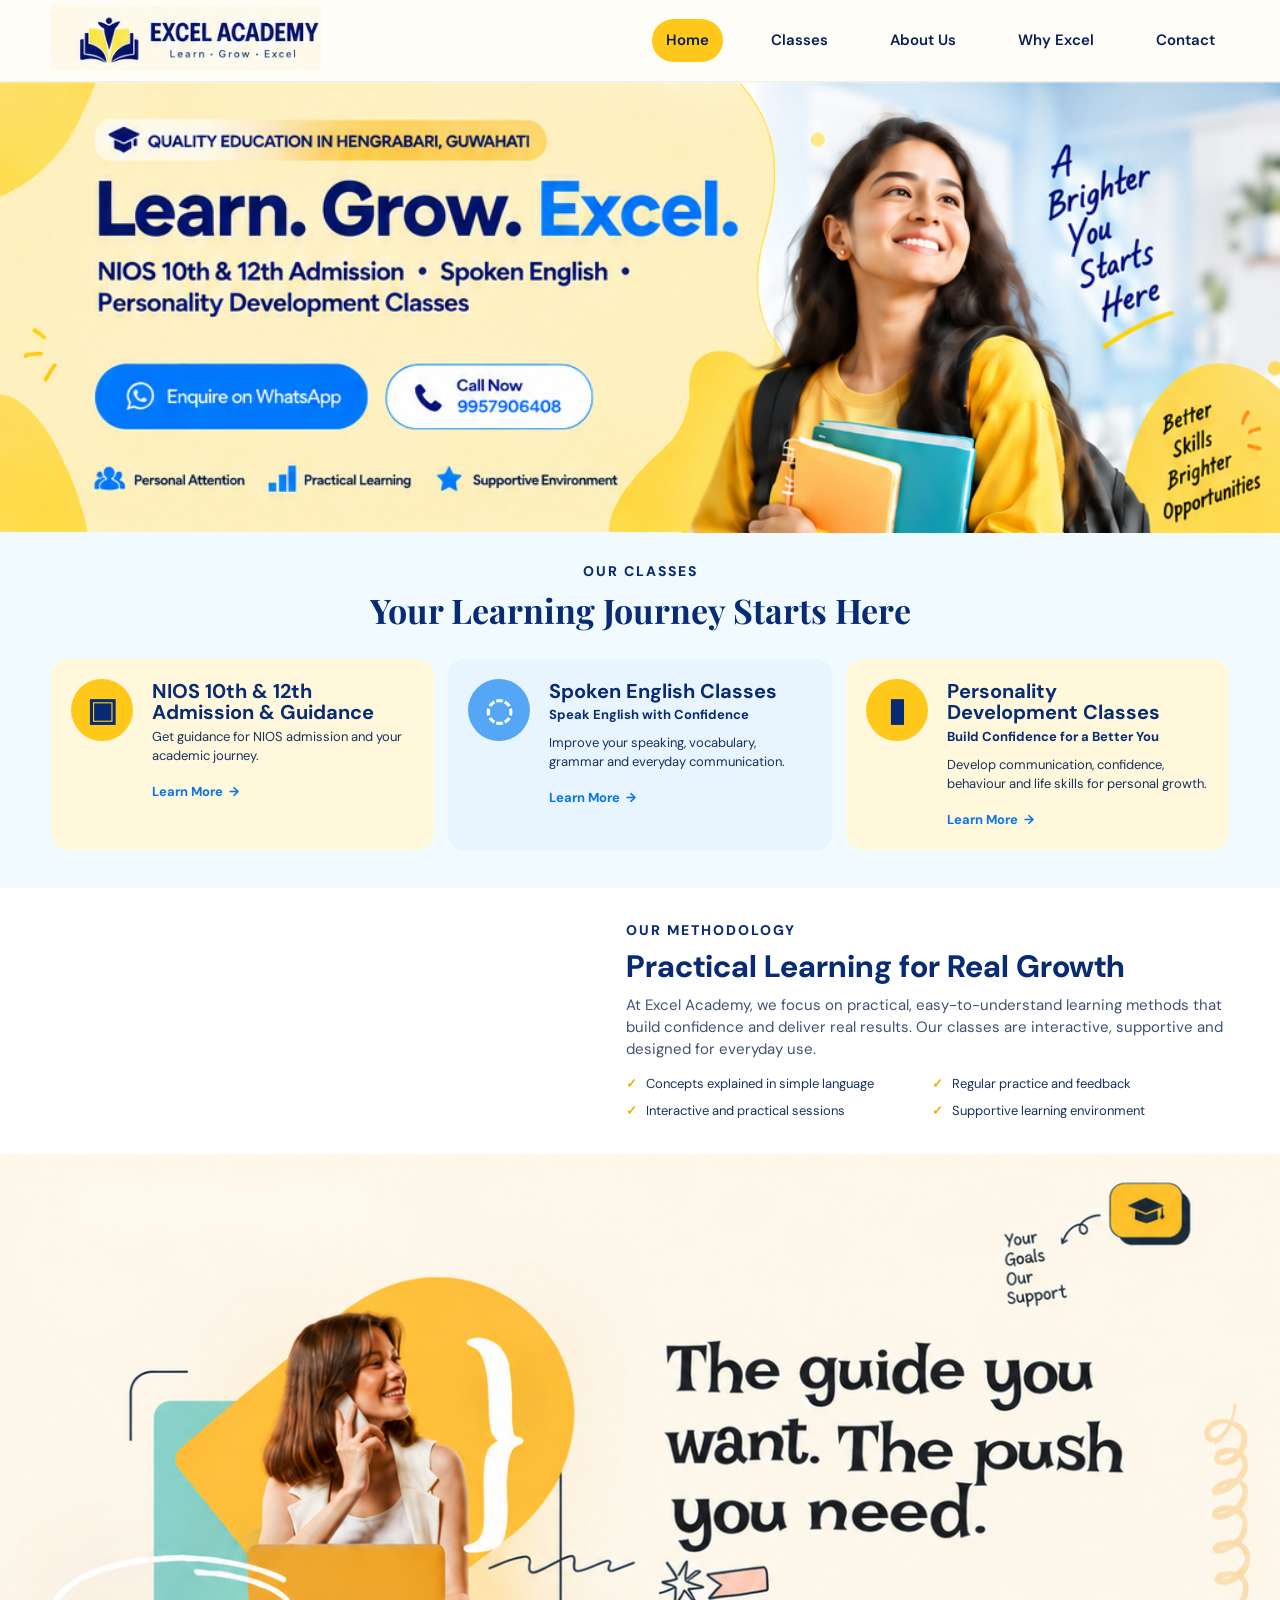
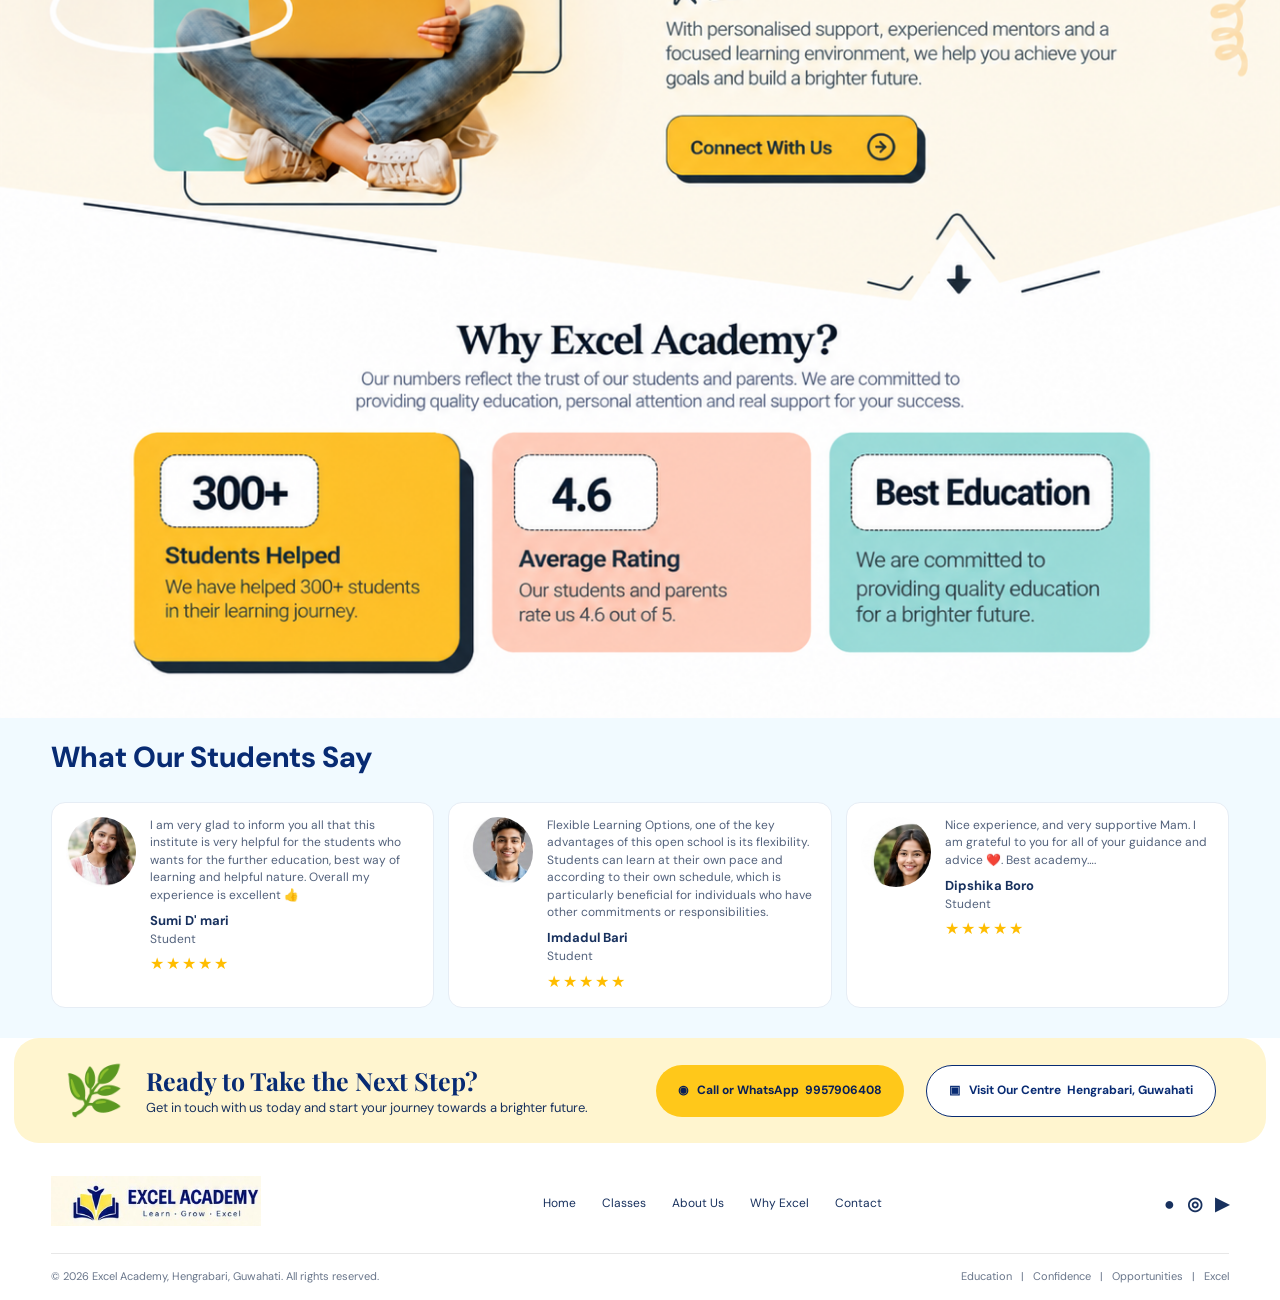
<file: index.html>
<!DOCTYPE html>
<html lang="en">
<head>
  <meta charset="UTF-8">
  <meta name="viewport" content="width=device-width, initial-scale=1.0">
  <title>Excel Academy | Hengrabari, Guwahati</title>
  <meta name="description" content="Excel Academy in Hengrabari, Guwahati — NIOS 10th & 12th admission, Spoken English Classes and Personality Development Classes.">
  <meta name="theme-color" content="#082b73">
  <link rel="preconnect" href="https://fonts.googleapis.com">
  <link rel="preconnect" href="https://fonts.gstatic.com" crossorigin>
  <link href="https://fonts.googleapis.com/css2?family=DM+Sans:wght@400;500;600;700&family=Playfair+Display:wght@600;700&display=swap" rel="stylesheet">
  <link rel="stylesheet" href="style.css?v=2">
</head>
<body>
<header class="site-header">
  <div class="container nav-wrap">
    <a class="brand" href="#home" aria-label="Excel Academy home"><img src="assets/logo.jpg" alt="Excel Academy"></a>
    <button class="menu-toggle" aria-label="Open menu" aria-expanded="false">☰</button>
    <nav class="nav" id="nav">
      <a class="active" href="#home">Home</a><a href="#classes">Classes</a><a href="#about">About Us</a><a href="#why-excel">Why Excel</a><a href="#contact">Contact</a>
    </nav>
  </div>
</header>
<main id="home">
  <section class="hero" aria-label="Excel Academy hero">
    <div class="hero-master">
      <img src="assets/master-hero.png" alt="Learn. Grow. Excel. — Excel Academy" class="hero-master-image">
      <a class="hero-hotspot hero-wa" href="https://wa.me/919957906408?text=Hi%20Excel%20Academy%2C%20I%20would%20like%20to%20know%20more%20about%20your%20classes." target="_blank" rel="noopener" aria-label="Enquire on WhatsApp"></a>
      <a class="hero-hotspot hero-call" href="tel:+919957906408" aria-label="Call Excel Academy"></a>
    </div>
  </section>
  <section class="classes section-light" id="classes"><div class="container">
    <div class="section-heading centered"><div class="section-kicker">OUR CLASSES</div><h2>Your Learning Journey Starts Here</h2></div>
    <div class="class-grid">
      <article class="class-card cream"><div class="class-icon">▣</div><div><h3>NIOS 10th &amp; 12th<br>Admission &amp; Guidance</h3><p>Get guidance for NIOS admission and your academic journey.</p><a href="#contact">Learn More &nbsp;→</a></div></article>
      <article class="class-card blue-card"><div class="class-icon blue-icon">◌</div><div><h3>Spoken English Classes</h3><h4>Speak English with Confidence</h4><p>Improve your speaking, vocabulary, grammar and everyday communication.</p><a href="#contact">Learn More &nbsp;→</a></div></article>
      <article class="class-card cream"><div class="class-icon">▮</div><div><h3>Personality<br>Development Classes</h3><h4>Build Confidence for a Better You</h4><p>Develop communication, confidence, behaviour and life skills for personal growth.</p><a href="#contact">Learn More &nbsp;→</a></div></article>
    </div>
  </div></section>
  <section class="methodology" id="about"><div class="container method-grid">
    <div class="method-image"><video class="methodology-video" autoplay muted loop playsinline preload="metadata" aria-label="Excel Academy students learning together"><source src="assets/methodology-video.mp4" type="video/mp4">Your browser does not support the video element.</video></div>
    <div class="method-copy"><div class="section-kicker">OUR METHODOLOGY</div><h2>Practical Learning for Real Growth</h2><p>At Excel Academy, we focus on practical, easy-to-understand learning methods that build confidence and deliver real results. Our classes are interactive, supportive and designed for everyday use.</p><div class="check-grid"><span>✓ &nbsp; Concepts explained in simple language</span><span>✓ &nbsp; Regular practice and feedback</span><span>✓ &nbsp; Interactive and practical sessions</span><span>✓ &nbsp; Supportive learning environment</span></div></div>
  </div></section>
  <section class="why-excel-image-page" id="why-excel" aria-label="Why Excel Academy"><div class="why-excel-art-wrap"><img src="assets/why-excel-page-no-logo.png" alt="Why Excel Academy — guidance, confidence and student success" class="why-excel-art"><a class="why-excel-cta-link" href="https://wa.me/919957906408?text=Hi%20Excel%20Academy%2C%20I%20would%20like%20to%20know%20more%20about%20your%20classes." target="_blank" rel="noopener" aria-label="Connect with Excel Academy"></a></div></section>
  <section class="reviews" id="reviews"><div class="container">
    <div class="section-heading"><h2>What Our Students Say</h2></div>
    <div class="review-grid">
      <article class="review-card"><img src="assets/review-1-ai.jpg" alt="Student"><div><p>I am very glad to inform you all that this institute is very helpful for the students who wants for the further education, best way of learning and helpful nature. Overall my experience is excellent 👍</p><strong>Sumi D' mari</strong><small>Student</small><div class="stars">★★★★★</div></div></article>
      <article class="review-card"><img src="assets/review-2-ai.jpg" alt="Student"><div><p>Flexible Learning Options, one of the key advantages of this open school is its flexibility. Students can learn at their own pace and according to their own schedule, which is particularly beneficial for individuals who have other commitments or responsibilities.</p><strong>Imdadul Bari</strong><small>Student</small><div class="stars">★★★★★</div></div></article>
      <article class="review-card"><img src="assets/review-3-ai.jpg" alt="Student"><div><p>Nice experience, and very supportive Mam. I am grateful to you for all of your guidance and advice ❤️. Best academy….</p><strong>Dipshika Boro</strong><small>Student</small><div class="stars">★★★★★</div></div></article>
    </div>
  </div></section>
  <section class="cta" id="contact"><div class="container cta-inner"><div class="plant">🌿</div><div class="cta-copy"><h2>Ready to Take the Next Step?</h2><p>Get in touch with us today and start your journey towards a brighter future.</p></div><a class="btn btn-gold" href="https://wa.me/919957906408?text=Hi%20Excel%20Academy%2C%20I%20would%20like%20to%20make%20an%20enquiry." target="_blank" rel="noopener">◉ &nbsp; Call or WhatsApp&nbsp;&nbsp;<strong>9957906408</strong></a><a class="btn btn-outline" href="https://www.google.com/maps/search/?api=1&query=Excel%20Academy%20Hengrabari%20Guwahati" target="_blank" rel="noopener">▣ &nbsp; Visit Our Centre&nbsp;&nbsp;<strong>Hengrabari, Guwahati</strong></a></div></section>
</main>
<footer><div class="container footer-top"><div class="footer-brand"><img src="assets/logo.jpg" alt="Excel Academy"></div><nav><a href="#home">Home</a><a href="#classes">Classes</a><a href="#about">About Us</a><a href="#why-excel">Why Excel</a><a href="#contact">Contact</a></nav><div class="social">● &nbsp; ◎ &nbsp; ▶</div></div><div class="container footer-bottom"><span>© 2026 Excel Academy, Hengrabari, Guwahati. All rights reserved.</span><span>Education &nbsp; | &nbsp; Confidence &nbsp; | &nbsp; Opportunities &nbsp; | &nbsp; Excel</span></div></footer>
<script src="script.js"></script>
</body>
</html>
</file>
<file: style.css>
*{box-sizing:border-box;margin:0;padding:0}
:root{--navy:#082b73;--blue:#0875e8;--yellow:#ffc81a;--cream:#fff8dc;--pale:#f4fbff;--text:#18315e;--white:#fff}
html{scroll-behavior:smooth}
body{font-family:"DM Sans",Arial,sans-serif;color:var(--text);background:#fff;line-height:1.45}
a{text-decoration:none;color:inherit}
.container{width:min(1180px,92%);margin:auto}
.site-header{height:82px;background:#fffdf7;border-bottom:1px solid #eee;position:sticky;top:0;z-index:50}
.nav-wrap{height:100%;display:flex;align-items:center;justify-content:space-between}
.brand img{width:270px;height:65px;object-fit:cover;object-position:left center}
.nav{display:flex;align-items:center;gap:34px;font-size:15px;font-weight:600;color:#071e58}
.nav a{padding:11px 14px;border-radius:24px}
.nav a.active{background:var(--yellow);color:#071e58}
.menu-toggle{display:none;border:0;background:none;font-size:28px;color:var(--navy)}
.hero{position:relative;overflow:hidden;background:var(--cream)}
.hero-master{position:relative;width:100%;line-height:0;overflow:hidden}
.hero-master-image{display:block;width:100%;height:auto;max-width:none}
.hero-hotspot{position:absolute;display:block;z-index:3}
.hero-wa{left:7.3%;top:62.5%;width:21.5%;height:16%}
.hero-call{left:30.2%;top:62.5%;width:16.2%;height:16%}
.hero-grid{display:grid;grid-template-columns:59% 41%;height:361px;width:100%;max-width:none;margin:0}
.hero-copy{padding:30px 0 28px 7.4%;position:relative;z-index:2}
.hero-image{height:361px;overflow:hidden}
.hero-image img{width:100%;height:100%;object-fit:fill;display:block}
.eyebrow{display:inline-block;background:#fff2bd;border-radius:22px;padding:9px 15px;font-weight:700;font-size:13px;margin-bottom:12px}
h1{font-size:52px;line-height:1.02;letter-spacing:-2.5px;margin-bottom:10px;font-weight:800}
h1 .navy{color:var(--navy)}h1 .blue{color:var(--blue)}
.hero-lower{transform:translateY(38px)}
.hero h2{font-size:22px;line-height:1.3;color:#092867;margin-top:0;margin-bottom:9px}
.hero-actions{display:flex;gap:15px;align-items:center;margin:18px 0 25px}
.btn{display:inline-flex;justify-content:center;align-items:center;min-height:52px;padding:11px 22px;border-radius:30px;font-weight:700;text-align:center}
.btn-blue{background:#0875e8;color:#fff}.btn-gold{background:var(--yellow);color:#071e58}.btn-outline{border:1.5px solid var(--navy);background:#fff;color:var(--navy)}
.trust-row{display:flex;gap:28px;font-size:13px;font-weight:600}
.section-light{background:#f1faff;padding:28px 0 38px}
.section-heading{text-align:left;margin-bottom:24px}.centered{text-align:center}
.section-kicker{font-weight:800;letter-spacing:2px;font-size:14px;color:var(--navy);margin-bottom:4px}
.section-heading h2,.method-copy h2{font-family:"Playfair Display",serif;font-size:34px;color:var(--navy)}
.class-grid{display:grid;grid-template-columns:repeat(3,1fr);gap:14px}
.class-card{border-radius:16px;padding:20px;display:grid;grid-template-columns:65px 1fr;gap:16px;min-height:185px}
.class-card.cream{background:#fff8dc}.blue-card{background:#e8f5ff}
.class-icon{width:62px;height:62px;border-radius:50%;background:var(--yellow);display:flex;align-items:center;justify-content:center;font-size:32px;color:var(--navy);font-weight:800}
.blue-icon{background:#55a7f5;color:#fff}
.class-card h3{font-size:20px;line-height:1.08;color:var(--navy);margin:2px 0 4px}
.class-card h4{font-size:13px;color:var(--navy);margin-bottom:9px}
.class-card p{font-size:13px;margin-bottom:13px}
.class-card a{font-weight:700;font-size:13px;color:var(--blue)}
.methodology{background:#fff;padding:28px 0}
.method-grid{display:grid;grid-template-columns:1fr 1.12fr;gap:36px;align-items:center}
.method-image img,.methodology-video{width:100%;height:210px;object-fit:cover;border-radius:13px;display:block}
.method-copy h2{font-family:"DM Sans",Arial,sans-serif;font-size:31px;font-weight:800;margin:5px 0}
.method-copy p{font-size:15px;color:#405273;max-width:620px}
.check-grid{display:grid;grid-template-columns:1fr 1fr;gap:9px;margin-top:14px;font-size:13px}
.check-grid span::first-letter{color:#f0ae00;font-weight:900}
/* Why Excel page — visual reference kept intact */
.why-excel-image-page{background:#fff;overflow:hidden;padding:0}
.why-excel-art-wrap{position:relative;width:100%;line-height:0}
.why-excel-art{display:block;width:100%;height:auto}
.why-excel-cta-link{position:absolute;left:52.1%;top:49.4%;width:20%;height:6%;border-radius:30px}
@media(max-width:900px){.why-excel-cta-link{left:51%;top:49%;width:23%;height:6%}}
@media(max-width:560px){.why-excel-cta-link{left:50%;top:48%;width:31%;height:6%}}
.reviews{background:#f1faff;padding:18px 0 30px}
.reviews .section-heading h2{font-family:"DM Sans",Arial,sans-serif;font-size:29px;font-weight:800}
.review-grid{display:grid;grid-template-columns:repeat(3,1fr);gap:14px}
.review-card{background:#fff;border:1px solid #e6edf5;border-radius:14px;padding:14px;display:flex;gap:14px;min-height:140px}
.review-card img{width:70px;height:70px;border-radius:50%;object-fit:cover}
.review-card p{font-size:12px;color:#53627c;margin-bottom:8px}.review-card strong{display:block;font-size:13px}.review-card small{display:block;font-size:12px;color:#53627c}.stars{color:#ffbd00;letter-spacing:2px;margin-top:4px}
.placeholder-review{font-style:italic}
.cta{background:#fff5cf;padding:18px 0;border-radius:25px;margin:0 14px}
.cta-inner{display:flex;align-items:center;gap:22px}
.plant{font-size:48px}.cta-copy{flex:1}.cta-copy h2{font-family:"Playfair Display",serif;font-size:25px;color:var(--navy)}.cta-copy p{font-size:13px}
.cta .btn{min-width:190px;font-size:12px}
footer{background:#fff;padding:30px 0 16px}
.footer-top{display:flex;align-items:center;justify-content:space-between;gap:25px;padding-bottom:18px;border-bottom:1px solid #e7e7e7}
.footer-brand img{width:210px;height:55px;object-fit:contain;object-position:left center}
.footer-top nav{display:flex;gap:26px;font-size:12px}.social{font-weight:800;font-size:18px}
.footer-bottom{display:flex;justify-content:space-between;font-size:11px;color:#68758a;padding-top:15px}
@media(max-width:900px){
 .site-header{height:72px}.brand img{width:220px;height:58px;object-fit:contain;object-position:left center}.menu-toggle{display:block}.nav{display:none;position:absolute;top:72px;left:0;right:0;background:#fff;padding:15px 4%;flex-direction:column;gap:5px;border-bottom:1px solid #eee}.nav.open{display:flex}
 .hero-grid,.method-grid,.why-hero-grid{grid-template-columns:1fr}.why-visual{height:280px}.why-copy{text-align:center}.why-copy p{margin-left:auto;margin-right:auto}.value-grid{grid-template-columns:1fr}.hero-image{min-height:300px;order:-1}.hero-copy{padding:25px 0}.hero-copy h1{font-size:45px}.class-grid,.review-grid{grid-template-columns:1fr}.cta-inner{flex-wrap:wrap}.footer-top,.footer-bottom{flex-direction:column;align-items:flex-start}
}
@media(max-width:560px){
 h1{font-size:40px}.hero h2{font-size:17px}.hero-actions{flex-direction:column;align-items:stretch}.trust-row{flex-direction:column;gap:8px}.class-card{grid-template-columns:55px 1fr}.class-icon{width:54px;height:54px}.check-grid{grid-template-columns:1fr}.cta{margin:0 7px}
}
/* Final approved hero: render the exact master artwork without stretching/cropping. */
.hero-grid{height:auto !important;display:block !important;width:100% !important}
.hero-copy,.hero-image{display:none !important}
.hero-master{height:auto}
@media(max-width:900px){.hero-wa{left:7.3%;top:62%;width:22%;height:17%}.hero-call{left:30%;top:62%;width:17%;height:17%}}
</file>
